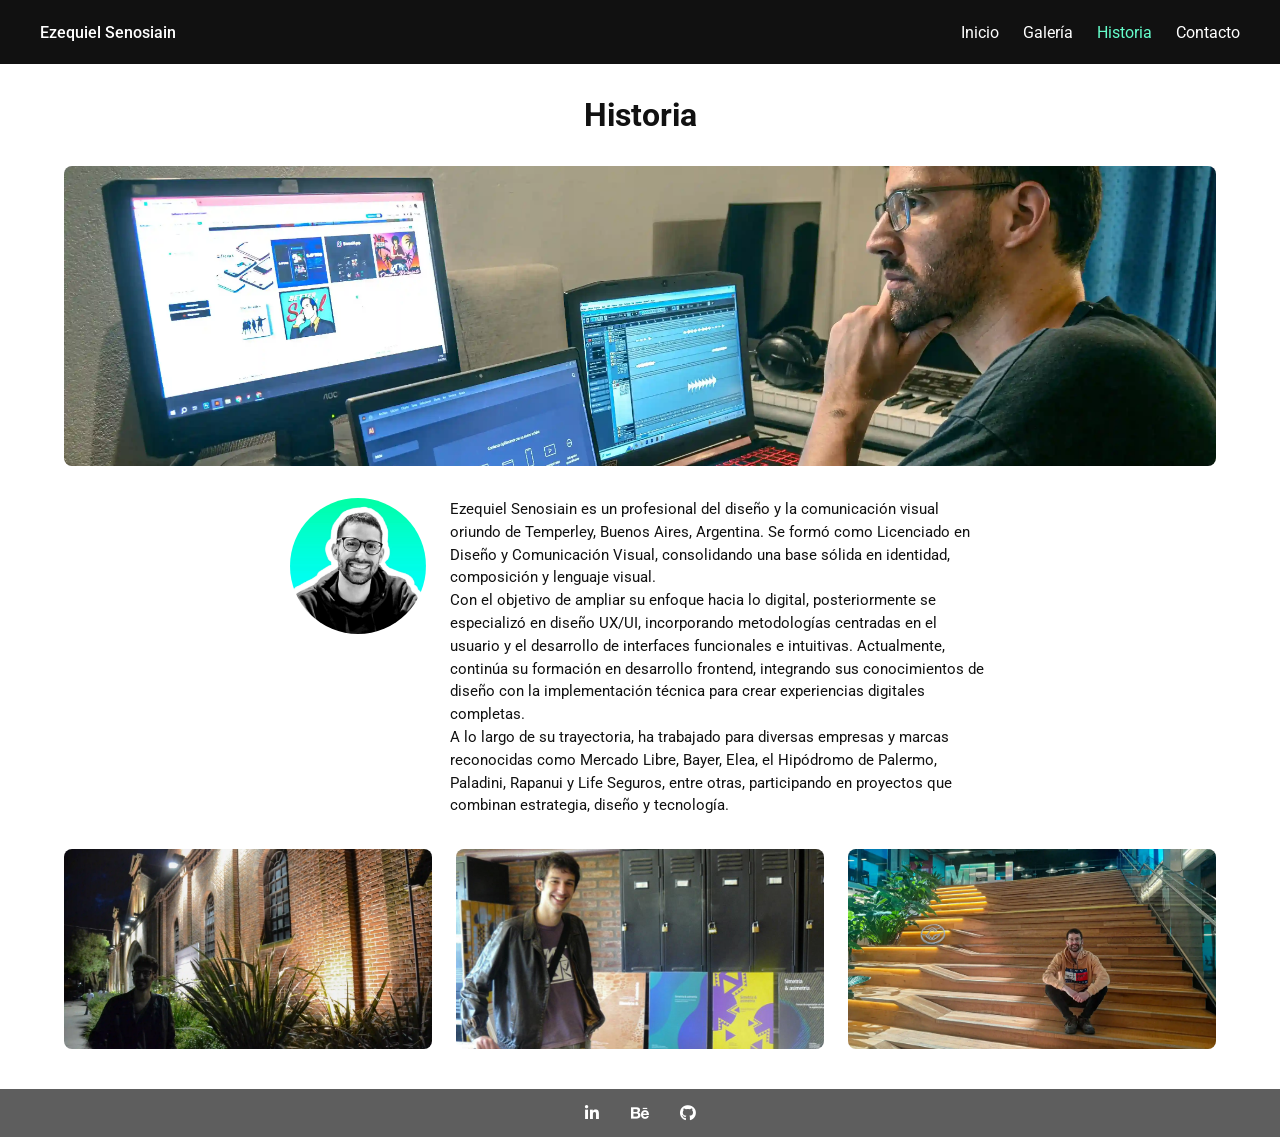
<file: index.html>
<!DOCTYPE html>
<html lang="es">

<head>
  <meta charset="UTF-8">
  <meta name="viewport" content="width=device-width, initial-scale=1.0">
  <title>Ezequiel Senosiain</title>
  <link href="https://fonts.googleapis.com/css2?family=Roboto:wght@300;400;500;700&display=swap" rel="stylesheet">
  <link rel="stylesheet" href="../css/styles.css">
  <link rel="stylesheet" href="https://cdnjs.cloudflare.com/ajax/libs/font-awesome/6.5.0/css/all.min.css">
</head>

<body>
  <header class="navbar">
    <div class="navbar__container">
      <div class="navbar__logo">
        Ezequiel Senosiain
      </div>
      <nav class="navbar__menu">
        <a href="../index.html">Inicio</a>
        <a href="../sections/galeria.html">Galería</a>
        <a href="#" style="color:#66FFCC">Historia</a>
        <a href="../sections/contacto.html">Contacto</a>
      </nav>
      <div class="navbar__toggle">
        <span></span>
        <span></span>
        <span></span>
      </div>
    </div>
  </header>

<main>
  <section class="history">
    <h1 class="history__title">Historia</h1>

    <div class="history__container">

      <div class="history__cover">
        <img src="../img/bannerhistoria.webp" alt="Historia">
      </div>

      <div class="history__bio">
        <div class="history__avatar">
          <img src="../img/profile.webp" alt="Perfil">
        </div>
        <div class="history__text">
          <p>
            Ezequiel Senosiain es un profesional del diseño y la comunicación visual oriundo de Temperley, Buenos Aires, Argentina. Se formó como Licenciado en Diseño y Comunicación Visual, consolidando una base sólida en identidad, composición y lenguaje visual.<br>Con el objetivo de ampliar su enfoque hacia lo digital, posteriormente se especializó en diseño UX/UI, incorporando metodologías centradas en el usuario y el desarrollo de interfaces funcionales e intuitivas. Actualmente, continúa su formación en desarrollo frontend, integrando sus conocimientos de diseño con la implementación técnica para crear experiencias digitales completas.<br>A lo largo de su trayectoria, ha trabajado para diversas empresas y marcas reconocidas como Mercado Libre, Bayer, Elea, el Hipódromo de Palermo, Paladini, Rapanui y Life Seguros, entre otras, participando en proyectos que combinan estrategia, diseño y tecnología.
          </p>
        </div>
      </div>

      <div class="history__gallery">
        <img src="../img/historia1.webp" alt="Historia">
        <img src="../img/historia2.webp" alt="Historia">
        <img src="../img/historia3.webp" alt="Historia">
      </div>

    </div>
  </section>
</main>

<footer class="footer">
  <div class="footer__container">
    <a href="https://www.linkedin.com/in/ezequiel-senosiain/" target="_blank" class="footer__icon">
      <i class="fab fa-linkedin-in"></i>
    </a>
    <a href="https://www.behance.net/ezesenosiain" target="_blank" class="footer__icon">
       <i class="fab fa-behance"></i>
    </a>
    <a href="https://github.com/ezesenosiain" target="_blank" class="footer__icon">
      <i class="fab fa-github"></i>
    </a>
   </div>
</footer>

<script src="../js/script.js"></script>
</body>

</html>
</file>
<file: css/styles.css>
* {
  margin: 0;
  padding: 0;
  box-sizing: border-box;
}

html,
body {
  height: 100%;
}

body {
  font-family: 'Roboto', sans-serif;
  display: flex;
  flex-direction: column;
}

.navbar {
  background-color: #111111;
  height: 4rem;
  padding: 0 2.5rem;
  display: flex;
  align-items: center;
  position: fixed;
  top: 0;
  width: 100%;
  z-index: 1000;
  transition: transform 0.3s ease;
}

.navbar.hide {
  transform: translateY(-100%);
}

.navbar__container {
  width: 100%;
  display: flex;
  justify-content: space-between;
  align-items: center;
}

.navbar__logo {
  color: #FFFFFF;
  font-size: 1rem;
  font-weight: 500;
}

.navbar__menu {
  display: flex;
  gap: 1.5rem;
  margin-left: auto;
}

.navbar__menu a {
  color: #FFFFFF;
  text-decoration: none;
  font-size: 1rem;
  transition: color 0.3s ease;
}

.navbar__menu a:hover {
  color: #66FFCC;
}

.navbar__toggle {
  display: none;
  flex-direction: column;
  cursor: pointer;
  gap: 5px;
}

.navbar__toggle span {
  width: 24px;
  height: 2px;
  background-color: #FFFFFF;
  display: block;
}

main {
  flex: 1;
  margin-top: 3.5rem;
}

.hero {
  height: 70vh;
  min-height: 400px;
  position: relative;
  overflow: hidden;
}

.hero__slider {
  width: 100%;
  height: 100%;
  position: relative;
}

.hero__slide {
  position: absolute;
  inset: 0;
  opacity: 0;
  transition: opacity 0.6s ease;
}

.hero__slide.active {
  opacity: 1;
}

.hero__slide img {
  width: 100%;
  height: 100%;
  object-fit: cover;
}

.hero__overlay {
  position: absolute;
  inset: 0;
  background: linear-gradient(rgba(0,0,0,0.1), rgba(0,0,0,0.5));
  display: flex;
  align-items: center;
  justify-content: center;
  text-align: center;
  padding: 2rem;
  z-index: 2;
}

.hero__content {
  max-width: 600px;
}

.hero__title {
  font-size: 3rem;
  color: #FFFFFF;
  margin-bottom: 0.5rem;
}

.hero__text {
  font-size: 1.25rem;
  color: #FFFFFF;
}

.hero__controls {
  position: absolute;
  top: 50%;
  width: 100%;
  display: flex;
  justify-content: space-between;
  transform: translateY(-50%);
  padding: 0 16px;
  z-index: 3;
}

.hero__prev,
.hero__next {
  font-size: 2rem;
  color: #FFFFFF;
  cursor: pointer;
  user-select: none;
}

.services {
  margin: 40px 0;
}

.cards {
  display: grid;
  grid-template-columns: repeat(3, 1fr);
  gap: 24px;
  max-width: 1200px;
  margin: 0 auto;
  padding: 0 24px;
}

.card {
  background-color: #FFFFFF;
  border-radius: 16px;
  padding: 32px 24px;
  text-align: center;
  color: #111111;
  box-shadow: 0px 0px 8px rgba(0, 0, 0, 0.15);
}

.icon-box {
  width: 56px;
  height: 56px;
  background-color: #E6FFF7;
  border-radius: 8px;
  display: flex;
  align-items: center;
  justify-content: center;
  margin: 0 auto 16px auto;
}

.card h3 {
  margin-bottom: 8px;
  font-size: 1.125rem;
}

.card p {
  font-size: 0.95rem;
  line-height: 1.4;
}

.gallery {
  margin: 40px 0;
}

.gallery__title {
  text-align: center;
  color: #111111;
  margin-bottom: 32px;
  font-size: 2rem;
}

.gallery__grid {
  display: grid;
  grid-template-columns: repeat(3, 1fr);
  gap: 24px;
  max-width: 1200px;
  margin: 0 auto;
  padding: 0 24px;
}

.gallery-card {
  background-color: #FFFFFF;
  border-radius: 16px;
  padding: 16px;
  text-align: center;
  color: #111111;
  box-shadow: 0px 0px 8px rgba(0, 0, 0, 0.15);
}

.gallery-card__image {
  width: 100%;
  aspect-ratio: 1 / 1;
  overflow: hidden;
  border-radius: 8px;
  margin-bottom: 16px;
}

.gallery-card__image img {
  width: 100%;
  height: 100%;
  object-fit: cover;
  transition: transform 0.4s ease;
}

.gallery-card__image:hover img {
  transform: scale(1.05);
}

.gallery-card h3 {
  margin-bottom: 8px;
  font-size: 1.125rem;
}

.gallery-card p {
  font-size: 0.95rem;
  line-height: 1.4;
  margin-bottom: 16px;
}

.gallery-card__button {
  display: block;
  width: 100%;
  height: 48px;
  background-color: #00CC88;
  color: #FFFFFF;
  text-decoration: none;
  border-radius: 8px;
  line-height: 48px;
  transition: background-color 0.3s ease;
}

.gallery-card__button:hover {
  background-color: #00E699;
}

.lightbox {
  position: fixed;
  top: 0;
  left: 0;
  width: 100%;
  height: 100%;
  background-color: rgba(0, 0, 0, 0.8);
  display: none;
  align-items: center;
  justify-content: center;
  z-index: 2000;
  padding: 24px;
}

.lightbox.active {
  display: flex;
}

.lightbox__image {
  max-width: 100%;
  max-height: 80vh;
  border-radius: 8px;
}

.lightbox__close {
  position: absolute;
  top: 16px;
  right: 20px;
  font-size: 2rem;
  color: #FFFFFF;
  cursor: pointer;
}

.history {
  margin: 40px 0;
}

.history__title {
  text-align: center;
  color: #111111;
  margin-bottom: 32px;
  font-size: 2rem;
}

.history__container {
  max-width: 1200px;
  margin: 0 auto;
  padding: 0 24px;
}

.history__cover {
  width: 100%;
  margin-bottom: 32px;
}

.history__cover img {
  width: 100%;
  height: 300px;
  object-fit: cover;
  border-radius: 8px;
  display: block;
}

.history__bio {
  display: flex;
  align-items: flex-start;
  gap: 24px;
  margin: 0 auto 32px auto;
  max-width: 700px;
}

.history__avatar {
  width: 136px;
  height: 136px;
  flex-shrink: 0;
}

.history__avatar img {
  width: 100%;
  height: 100%;
  border-radius: 50%;
  object-fit: cover;
}

.history__text {
  max-width: 600px;
}

.history__text p {
  font-size: 0.95rem;
  line-height: 1.5;
  color: #111111;
}

.history__gallery {
  display: grid;
  grid-template-columns: repeat(3, 1fr);
  gap: 24px;
}

.history__gallery img {
  width: 100%;
  height: 200px;
  aspect-ratio: 1 / 1;
  object-fit: cover;
  border-radius: 8px;
}

.footer {
  background-color: #5E5E5E;
  padding: 0.5rem 0;
  display: flex;
  justify-content: center;
}

.footer__container {
  display: flex;
  gap: 1rem;
}

.footer__icon {
  width: 32px;
  height: 32px;
  display: flex;
  align-items: center;
  justify-content: center;
  color: #FFFFFF;
  text-decoration: none;
  border-radius: 50%;
  transition: all 0.3s ease;
  font-size: 1rem;
}

.footer__icon:hover {
  background-color: #FFFFFF;
  color: #5E5E5E;
}

@media (max-width: 1024px) {
  .navbar {
    padding: 0 1.5rem;
  }

  .navbar__menu {
    gap: 1rem;
  }
}

.hero__title {
  font-size: 2.5rem;
}

@media (max-width: 768px) {
  .navbar__menu {
    display: none;
  }

  .navbar__toggle {
    display: flex;
  }

  .navbar__menu.active {
    display: flex;
    position: absolute;
    top: 3.5rem;
    left: 0;
    width: 100%;
    background-color: #111111;
    flex-direction: column;
    align-items: center;
    gap: 1.5rem;
    padding: 1.5rem 0;
  }

  .hero {
    padding: 0;
  }

  .hero__title {
    font-size: 2rem;
  }

  .hero__text {
    font-size: 1rem;
  }

  .cards {
    grid-template-columns: 1fr;
    gap: 24px;
    padding: 0 1.5rem;
  }

  .card {
    padding: 24px;
  }

  .gallery__grid {
  grid-template-columns: 1fr;
  gap: 24px;
  padding: 0 1.5rem;
}

  .history__bio {
    flex-direction: column;
    align-items: center;
    text-align: center;
  }

  .history__gallery {
    grid-template-columns: 1fr;
  }
}
</file>
